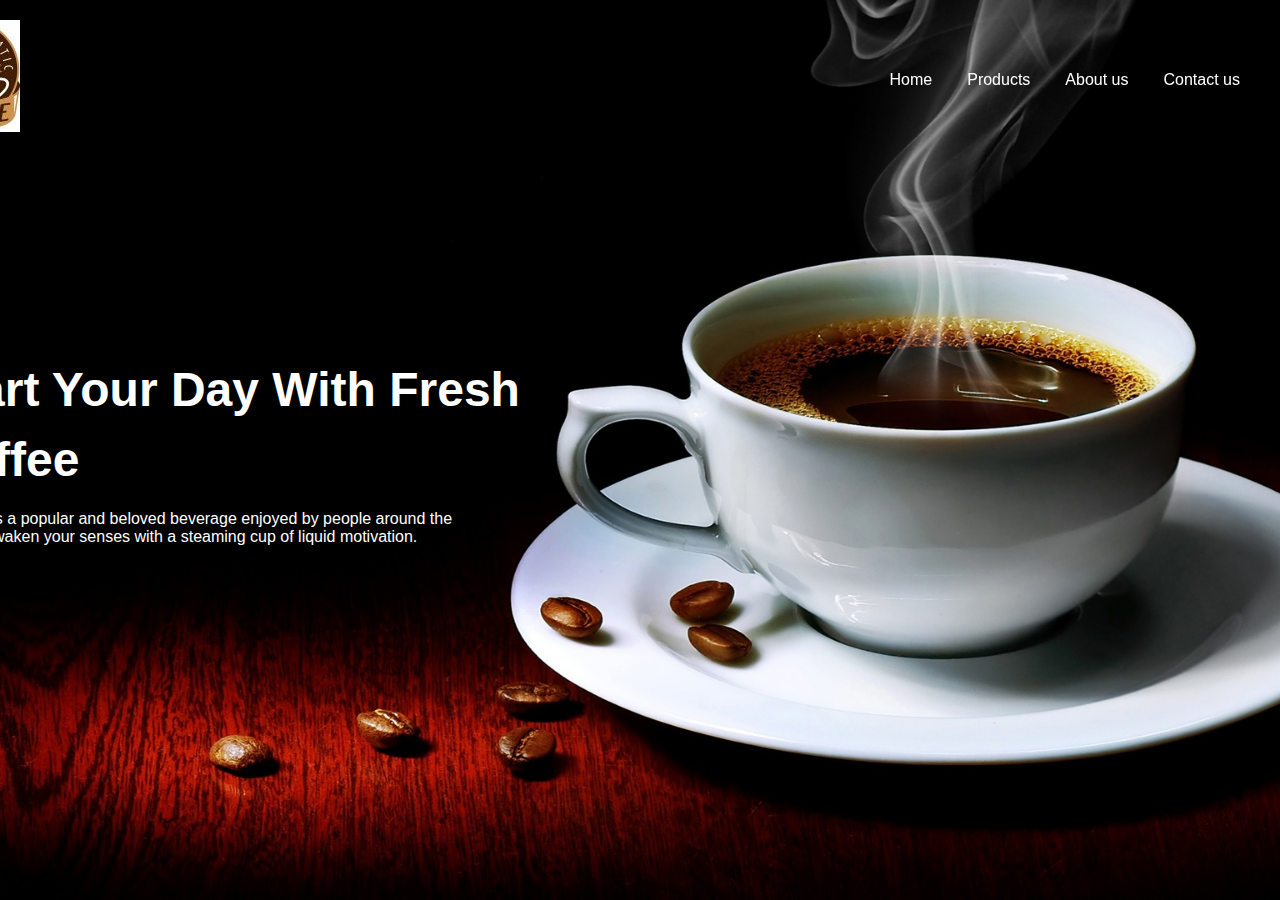
<file: index.html>
<!DOCTYPE html>
<html lang="en">
  <head>
    <meta charset="UTF-8">
    <meta name="viewport" content="width=device-width, initial-scale=1.0">
    <title>Home </title>
    <link rel="stylesheet" href="style.css">
  
    <link rel="stylesheet" href="https://fonts.googleapis.com/css2?family=Material+Symbols+Outlined:opsz,wght,FILL,GRAD@24,400,0,0">
  </head>
  <body>
    <header>
      <nav class="navbar">
       
          
        <a class="logo" href="#"><img src="coffee-logo-on-white-vector-27283093.jpg"></a>
        <ul class="menu-links">
          <span id="close-menu-btn" class="material-symbols-outlined">close</span>
          <li><a href="#">Home</a>
        </li>
          <li><a href="products.html">Products</a></li>
          
          <li><a href="aboutus.html">About us</a></li>
          <li><a href="contact.html">Contact us</a></li>
        </ul>
        <span id="hamburger-btn" class="material-symbols-outlined">menu</span>
     
      </nav>
    </header>


    <section class="hero-section">
      <div class="content">
        <h2 id="start">Start Your Day With Fresh Coffee</h2>
        <p>
          Coffee is a popular and beloved beverage enjoyed by 
          people around the world.Awaken your senses with a steaming cup of liquid motivation.
        </p>
       
      </div>
    </section>
    
      
      
    

    <script>
      const header = document.querySelector("header");
      const hamburgerBtn = document.querySelector("#hamburger-btn");
      const closeMenuBtn = document.querySelector("#close-menu-btn");

      hamburgerBtn.addEventListener("click", () => header.classList.toggle("show-mobile-menu"));

    
      closeMenuBtn.addEventListener("click", () => hamburgerBtn.click());
    </script>
    
  </body>
</html>
</file>
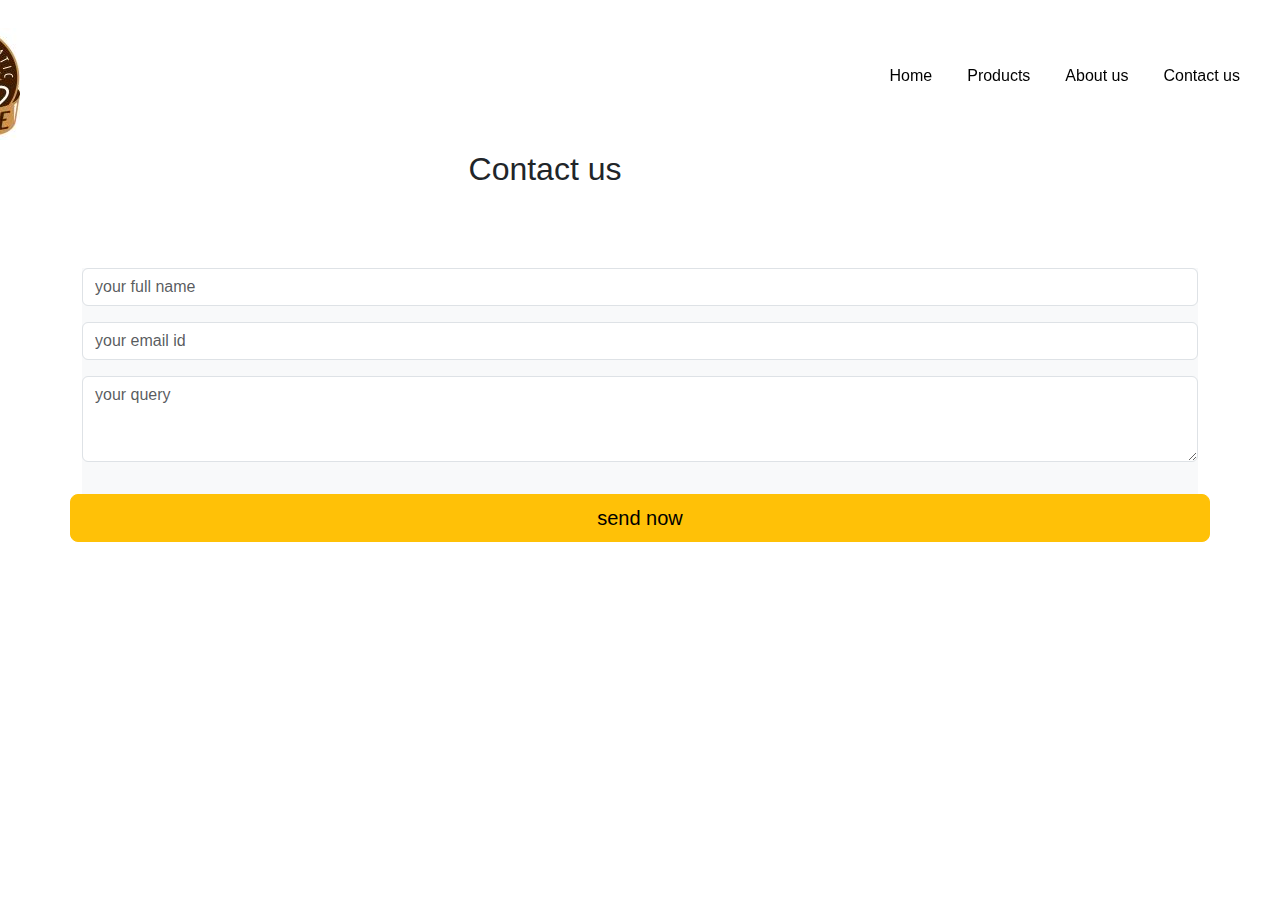
<file: contact.html>
<!DOCTYPE html>
<html lang="en">
<head>
    <meta charset="UTF-8">
    <meta name="viewport" content="width=device-width, initial-scale=1.0">
    <title>Contact us</title>
    <link rel="stylesheet" href="us.css">
  
    <link rel="stylesheet" href="https://fonts.googleapis.com/css2?family=Material+Symbols+Outlined:opsz,wght,FILL,GRAD@24,400,0,0">
    <link rel="stylesheet" href="https://cdn.jsdelivr.net/npm/bootstrap-icons@1.11.3/font/bootstrap-icons.min.css">
    <link rel="stylesheet" href="https://cdn.jsdelivr.net/npm/bootstrap@5.3.3/dist/css/bootstrap.min.css">
</head>
<body>
    <header>
        <nav class="navbar">
         
            
          <a class="logo text-dark" href="#"><img src="coffee-logo-on-white-vector-27283093.jpg"></a>
          <ul class="menu-links">
            
            <li><a href="index.html">Home</a>
          </li>
            <li><a href="products.html">Products</a></li>
            
            <li><a href="aboutus.html">About us</a></li>
            <li><a href="#">Contact us</a></li>
          </ul>

          
        </nav>
      </header>
            
    <section id="contact" class="contact section-padding">
      <div class="container">
        
          <div class="row">
              <div class="col-md-10">
                  <div class="section-header text-center pb-5">
                      <h2>Contact us</h2>
                     
                  </div>
              </div> 
              
          </div>
      
     
          <div class="row m-0">
           
    
             <div class="col-md-12 p-0 pt-4 pb-4">
              <form action="#" class="bg-light p-4.m-auto">
              <div class="row">
                  <div class="col-md-12">
                      <div class="mb-3">
                          <input type="text" class="form-control" required placeholder="your full name">
                      </div>
                  </div>
                  <div class="col-md-12">
                      <div class="mb-3">
                          <input type="email" class="form-control" required placeholder="your email id"> 
                  
                      </div>
                  </div>
                  <div class="col-md-12">
                      <div class="mb-3">
                          <textarea rows="3" required class="form-control" placeholder="your query"></textarea>
                      </div>
                  </div>
                
                  <button class="btn btn-warning btn-lg btn-block mt-3">send now</button>
              </div>
            </div>
             
          </form>
         
          </div>
          </div>
      
    </section>
            
        
    
      
            
        
    
      

          <script src="https://cdn.jsdelivr.net/npm/bootstrap@5.3.3/dist/js/bootstrap.bundle.min.js" integrity="sha384-YvpcrYf0tY3lHB60NNkmXc5s9fDVZLESaAA55NDzOxhy9GkcIdslK1eN7N6jIeHz" crossorigin="anonymous"></script>
        
    </body>
    </html>
</file>
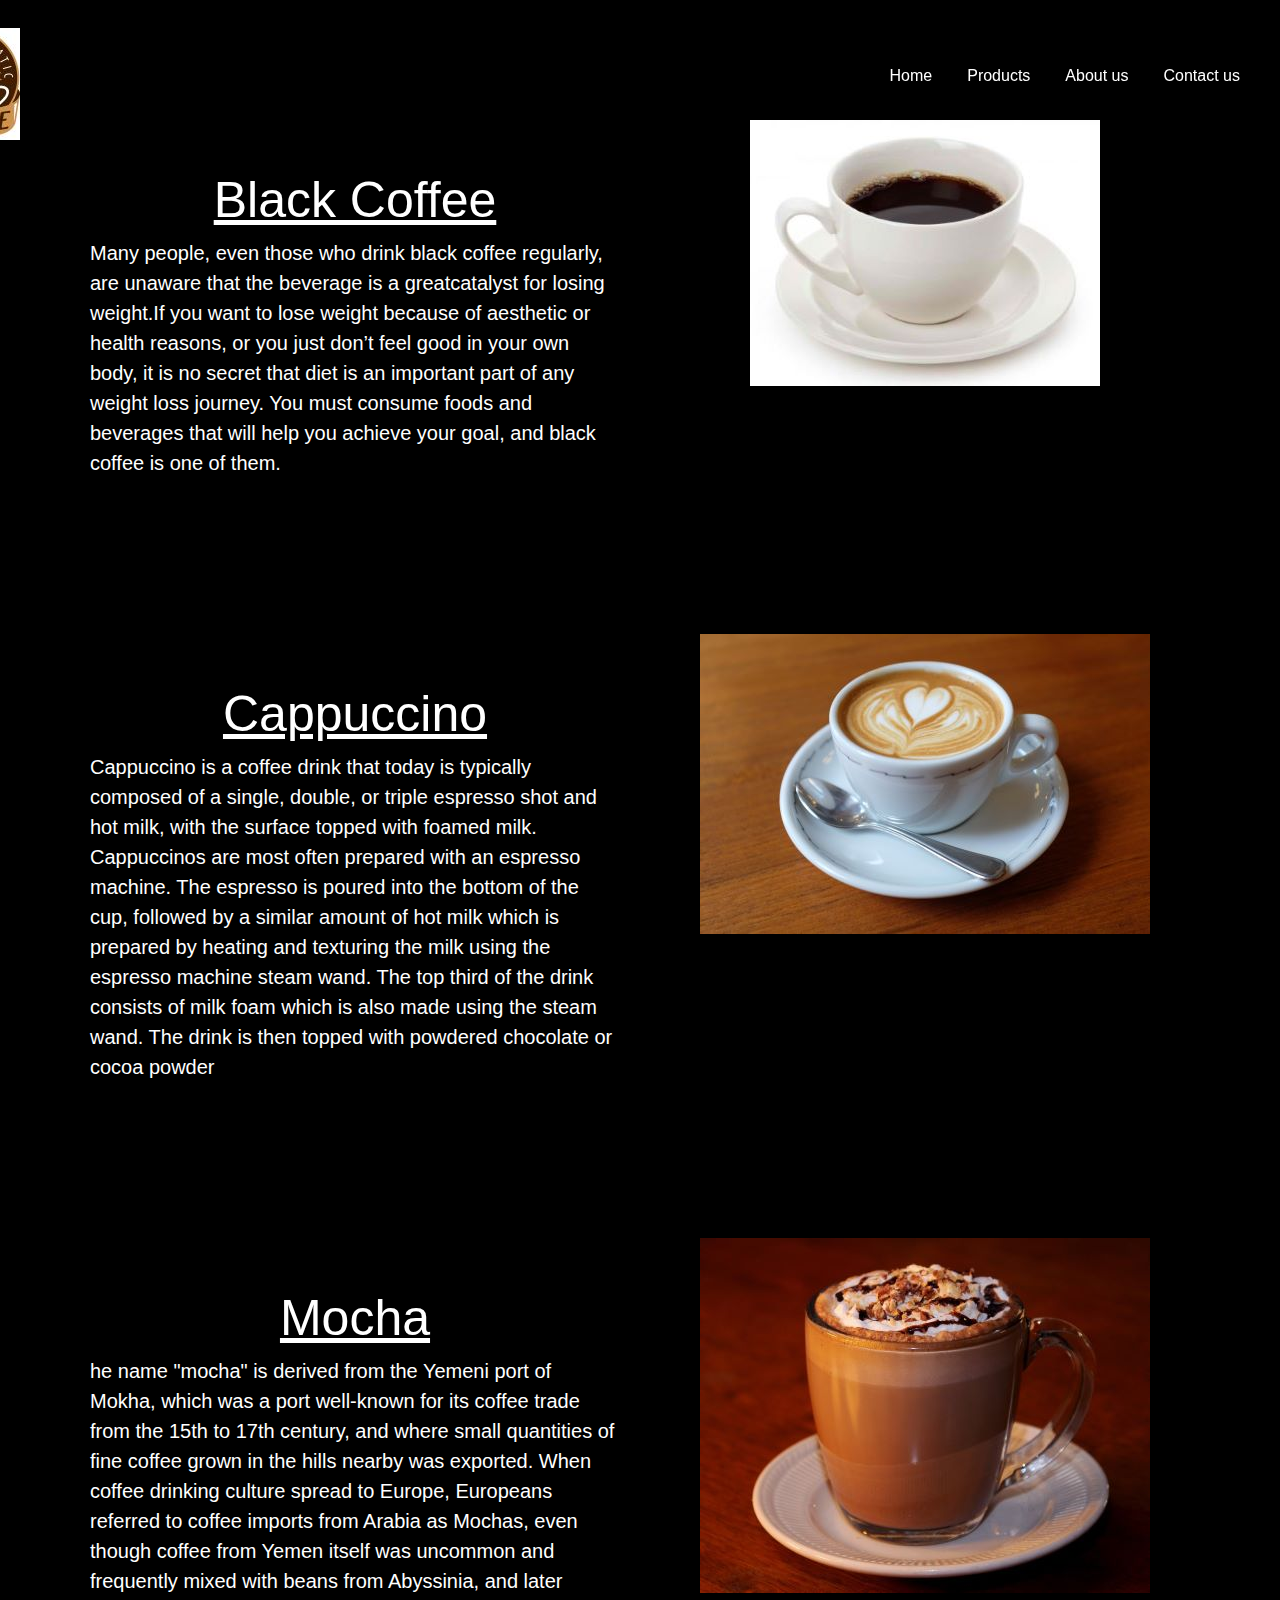
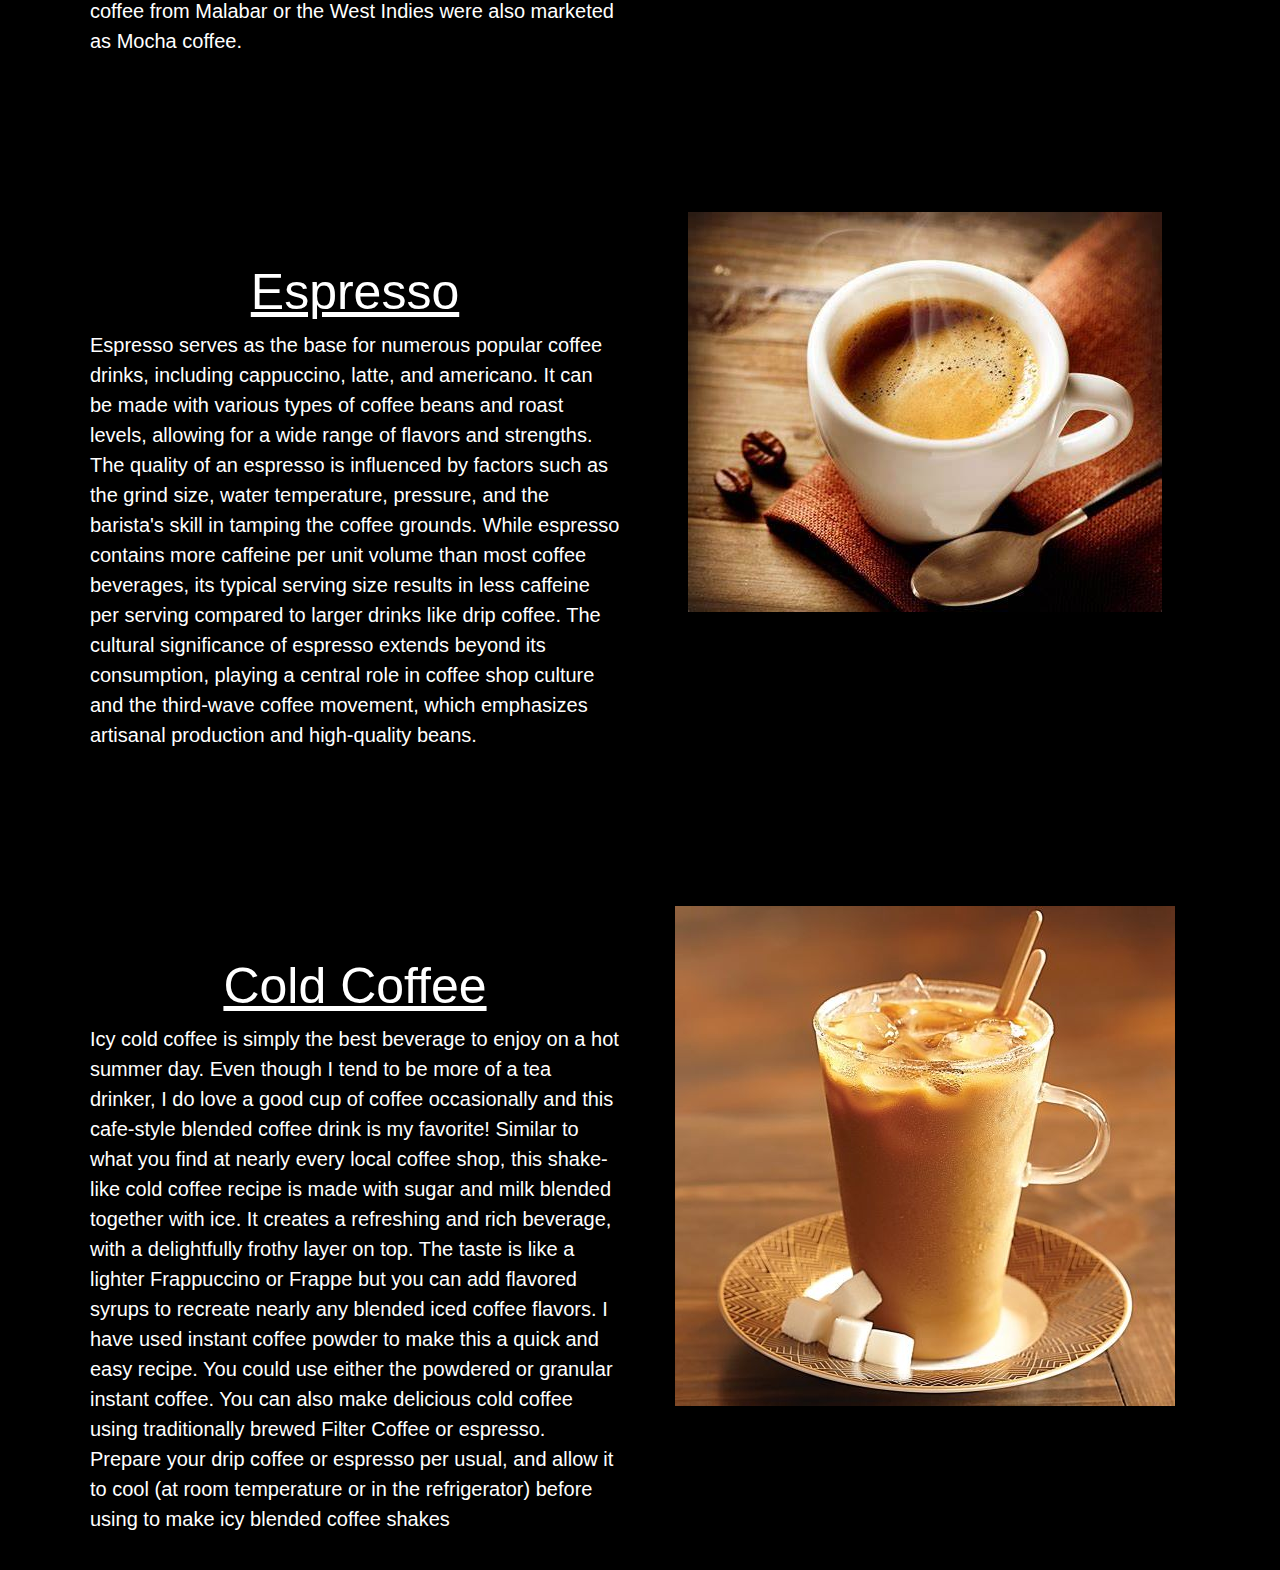
<file: products.html>
<!DOCTYPE html>
<html lang="en">
<head>
    
    <meta charset="UTF-8">
    <meta name="viewport" content="width=device-width, initial-scale=1.0">
    <link href="https://cdn.jsdelivr.net/npm/bootstrap@5.3.3/dist/css/bootstrap.min.css" rel="stylesheet" integrity="sha384-QWTKZyjpPEjISv5WaRU9OFeRpok6YctnYmDr5pNlyT2bRjXh0JMhjY6hW+ALEwIH" crossorigin="anonymous">
   <title>Products</title>
    <link rel="stylesheet" href="coffee.css">
   
       
          
    
</head>
<body>
    <header>
        <nav class="navbar">
         
            
          <a class="logo" href="#"><img src="coffee-logo-on-white-vector-27283093.jpg"></a>
          <ul class="menu-links">
            
            <li><a href="index.html">Home</a>
          </li>
            <li><a href="#">Products</a></li>
            
            <li><a href="aboutus.html">About us</a></li>
            <li><a href="contact.html">Contact us</a></li>
          </ul>
          
        </nav>
      </header>
  
  
 
<div class="container">
    <div class="grid">
        <div class="row">
            <div class="col-md-6 ">
                
                    <h1  style="font-family: Arial, Helvetica, sans-serif; font-size: 50px";>Black Coffee</h1>
                    
                        <p>Many people, even those who drink black coffee 
                            regularly, are unaware that the beverage is a 
                            greatcatalyst for losing weight.If you want to
                             lose weight because of aesthetic or health
                              reasons, or you just don’t feel good in your 
                              own body, it is no secret that diet is an 
                              important part of any weight loss journey.
                               You must consume foods and beverages that
                                will help you achieve your goal, and black 
                                coffee is one of them.</p>
                    
                    

            </div>
            <div class="col-md-6">
                <img src="Ri.jpg">
            </div>
        </div>
    </div>
</div>
<div class="container">
    <div class="grid">
        <div class="row">
            <div class="col-md-6 ">
                
                    <h1  style="font-family: Arial, Helvetica, sans-serif; font-size: 50px";>Cappuccino</h1>
                        <p>Cappuccino is a coffee drink that today is 
                            typically composed of a single, double, or
                             triple espresso shot and hot milk, with the
                              surface topped with foamed milk. 
                              Cappuccinos are most often prepared with an espresso machine. 
                              The espresso is poured into the bottom of the cup, followed by a similar 
                              amount of hot milk which is prepared by heating and texturing
                               the milk using the espresso machine steam wand. The top third
                                of the drink consists of milk foam which is also made using 
                                the steam wand. The drink is then topped with powdered chocolate 
                                or cocoa powder</p>
                    
                    

            </div>
            <div class="col-md-6">
                
                <img src="Cappuccino_at_Sightglass_Coffee.jpg">
            </div>
        </div>
    </div>
</div>
<div class="container">
    <div class="grid">
        <div class="row">
            <div class="col-md-6 ">
                
                    <h1  style="font-family: Arial, Helvetica, sans-serif; font-size: 50px";>Mocha</h1>
                        <p>he name "mocha" is derived from the Yemeni port of Mokha, 
                            which was a port well-known for its coffee trade from 
                            the 15th to 17th century, and where small quantities of fine 
                            coffee grown in the hills nearby was exported. When coffee drinking 
                            culture spread to Europe, Europeans referred to coffee imports
                            from Arabia as Mochas, even though coffee from Yemen itself was 
                            uncommon and frequently mixed with beans from Abyssinia, and 
                            later coffee from Malabar or the West Indies were also marketed 
                            as Mocha coffee.</p>
                    
                    

            </div>
            <div class="col-md-6">
                
                <img src="Ra.jpg">
            </div>
        </div>
    </div>
</div>
<div class="container">
    <div class="grid">
        <div class="row">
            <div class="col-md-6 ">
                
                    <h1  style="font-family: Arial, Helvetica, sans-serif; font-size: 50px";>Espresso</h1>
                        <p>Espresso serves as the base for numerous 
                            popular coffee drinks, including cappuccino,
                             latte, and americano. It can be made with 
                             various types of coffee beans and roast 
                             levels, allowing for a wide range of flavors
                              and strengths. The quality of an espresso 
                              is influenced by factors such as the grind 
                              size, water temperature, pressure, and the 
                              barista's skill in tamping the coffee grounds.
                              While espresso contains more caffeine per unit 
                              volume than most coffee beverages, its typical serving size 
                              results in less caffeine per serving compared to larger 
                              drinks like drip coffee. The cultural significance of espresso
                               extends beyond its consumption, playing a central role in 
                               coffee shop culture and the third-wave coffee movement, which
                                emphasizes artisanal production and high-quality beans.</p>
                    
                    

            </div>
            <div class="col-md-6">
                
                <img src="opp.jpg">
            </div>
        </div>
    </div>
</div>
<div class="container">
    <div class="grid">
        <div class="row">
            <div class="col-md-6 ">
                
                    <h1  style="font-family: Arial, Helvetica, sans-serif; font-size: 50px";>Cold Coffee</h1>
                        <p>Icy cold coffee is simply the best beverage to enjoy on a hot summer day. Even though I tend to be more of a tea drinker, I do love a good cup of coffee occasionally and this cafe-style blended coffee drink is my favorite!

                            Similar to what you find at nearly every local coffee shop, this shake-like cold coffee recipe is made with sugar and milk blended together with ice. It creates a refreshing and rich beverage, with a delightfully frothy layer on top.
                            
                            The taste is like a lighter Frappuccino or Frappe but you can add flavored syrups to recreate nearly any blended iced coffee flavors.
                            
                            I have used instant coffee powder to make this a quick and easy recipe. You could use either the powdered or granular instant coffee.
                            
                            You can also make delicious cold coffee using traditionally brewed Filter Coffee or espresso. Prepare your drip coffee or espresso per usual, and allow it to cool (at room temperature or in the refrigerator) before using to make icy blended coffee shakes</p>
                    
                    

            </div>
            <div class="col-md-6">
                
                <img src="brewed-espresso-iced-coffee-6811_10553_1834.jpg">
            </div>
        </div>
    </div>
</div>
<script src="https://cdn.jsdelivr.net/npm/bootstrap@5.3.3/dist/js/bootstrap.bundle.min.js" integrity="sha384-YvpcrYf0tY3lHB60NNkmXc5s9fDVZLESaAA55NDzOxhy9GkcIdslK1eN7N6jIeHz" crossorigin="anonymous"></script>
 
</body>
</html>
</file>
<file: style.css>
* {
  margin: 0;
  padding: 0;
  box-sizing: border-box;
  font-family: 'Poppins', sans-serif;
}

header {
  position: fixed;
  top: 0;
  left: 0;
  width: 100%;
  padding: 20px;

}

header .navbar {
  display: flex;
  align-items: center;
  justify-content: space-between;
  max-width: 1200px;
  margin: 0 auto;
}

.navbar .logo {
  color:white;
  font-weight: 600;
  font-size: 2.1rem;
  text-decoration: none;
}

.navbar .logo span {
  color: #C06B3E;
}

.navbar .menu-links {
  display: flex;
  list-style: none;
  gap: 35px;
}

.navbar a {
  color: #fff;
  text-decoration: none;
  transition: 0.2s ease;
}

.navbar a:hover {
  color: #C06B3E;
}

.hero-section {
  height: 100vh;
  background-image: url(Coffee-HD-Wallpaper-Desktop.jpg);
  background-position: center;
  background-size: cover;
  display: flex;
  align-items: center;
  padding: 0 20px;
}

.hero-section .content {
  max-width: 1200px;
  margin: 0 auto;
  width: 100%;
  color: #fff;
}

.hero-section .content h2 {
  font-size: 3rem;
  max-width: 600px;
  line-height: 70px;
}

.hero-section .content p {
  font-weight: 300;
  max-width: 600px;
  margin-top: 15px;
}

.hero-section .content button {
  background: #fff;
  padding: 12px 30px;
  border: none;
  font-size: 1rem;
  border-radius: 6px;
  margin-top: 38px;
  cursor: pointer;
  font-weight: 500;
  transition: 0.2s ease;
}

.hero-section .content button:hover {
  color: #fff;
  background: #C06B3E;
  
}

#close-menu-btn {
  position: absolute;
  right: 20px;
  top: 20px;
  cursor: pointer;
  display: none;
}

#hamburger-btn {
  color: #fff;
  cursor: pointer;
  display: none;
}

@media (max-width: 768px) {
  header {
    padding: 10px;
  }

  header.show-mobile-menu::before {
    content: "";
    position: fixed;
    left: 0;
    top: 0;
    width: 100%;
    height: 100%;
    backdrop-filter: blur(5px);
  }

  .navbar .logo {
    font-size: 1.7rem;
    /* margin-right: -70px; */
    margin-left: -20px;
    /*font-family: italic;*/
    
  }

    
  #hamburger-btn, #close-menu-btn {
    display: block;
  }

  .navbar .menu-links {
    position: fixed;
    top: 0;
    left: -250px;
    width: 250px;
    height: 100vh;
    background: #fff;
    flex-direction: column;
    padding: 70px 40px 0;
    transition: left 0.2s ease;
  }

  header.show-mobile-menu .navbar .menu-links {
    left: 0;
  }

  .navbar a {
    color: #000;
  }

  .hero-section .content {
    text-align: center;
  }

  .hero-section .content :is(h2, p) {
    max-width: 100%;
  }

  .hero-section .content h2 {
    font-size: 2.3rem;
    line-height: 60px;
  }
  
  .hero-section .content button {
    padding: 9px 18px;
  }
}
#start{
  color:white;
  margin-left: -110px;
}
p{
  color:white ;
  margin-left: -100px;

}
.card{
  width: 20px;
}
.logo{
  margin-left: -120px;
  max-width: -500px;
  height: auto;

  

}
</file>
<file: us.css>
* {
    margin: 0;
    padding: 0;
    box-sizing: border-box;
    font-family: 'Poppins', sans-serif;
  }
  
  header {
    position: fixed;
    top: 0;
    left: 0;
    width: 100%;
    padding: 20px;
  
  
  }
  
  header .navbar {
    display: flex;
    align-items: center;
    justify-content: space-between;
    max-width: 1200px;
    margin: 0 auto;
  }
  
  .navbar .logo {
    color:white;
    font-weight: 600;
    font-size: 2.1rem;
    text-decoration: none;
  }
  
  .navbar .logo span {
    color: #C06B3E;
  }
  
  .navbar .menu-links {
    display: flex;
    list-style: none;
    gap: 35px;
    
  }
  
  .navbar a {
    color: #000000;
    text-decoration: none;
    transition: 0.2s ease;
  }
  
  .navbar a:hover {
    color: #C06B3E;
  }

  .logo{
    margin-left: -120px;
    max-width: -500px;
    height: auto;
}
h1{
    color:#000000;
    text-align: center;
    padding-top: 100px;
}
p{
    text-align: right;
}
.section-header {
  padding-right: -500px;
  padding-top: 150px;
}
</file>
<file: coffee.css>
* {
    margin: 0;
    padding: 0;
    box-sizing: border-box;
    font-family: 'Poppins', sans-serif;
  }
  
  header {
    position: fixed;
    top: 0;
    left: 0;
    width: 100%;
    padding: 20px;
  
  }
  
  header .navbar {
    display: flex;
    align-items: center;
    justify-content: space-between;
    max-width: 1200px;
    margin: 0 auto;
  }
  
  .navbar .logo {
    color:white;
    font-weight: 600;
    font-size: 2.1rem;
    text-decoration: none;
  }
  
  .navbar .logo span {
    color: #C06B3E;
    
  }
  
  .navbar .menu-links {
    display: flex;
    
    list-style: none;
    gap: 35px;
  }
  
  .navbar a {
    color: #fff;
    text-decoration: none;
    transition: 0.2s ease;
  }
  
  .navbar a:hover {
    color: #C06B3E;
  }
  
p{
    font-size: 20px;
    font-family: Arial,sans-serif;
    text-align: left;
    color: white;
    
    

}
body{
    background-color: black;
    
   
    text-align: center;
}
.col-md-6{
    padding: 20px;
    padding-top: 120px;
    padding-bottom: 20px;
   
}
h1{
    padding-top: 50px;
    color:white;
    text-decoration: underline;
    
}
.logo{
    margin-left: -120px;
    max-width: -500px;
    height: auto;
}
</file>
